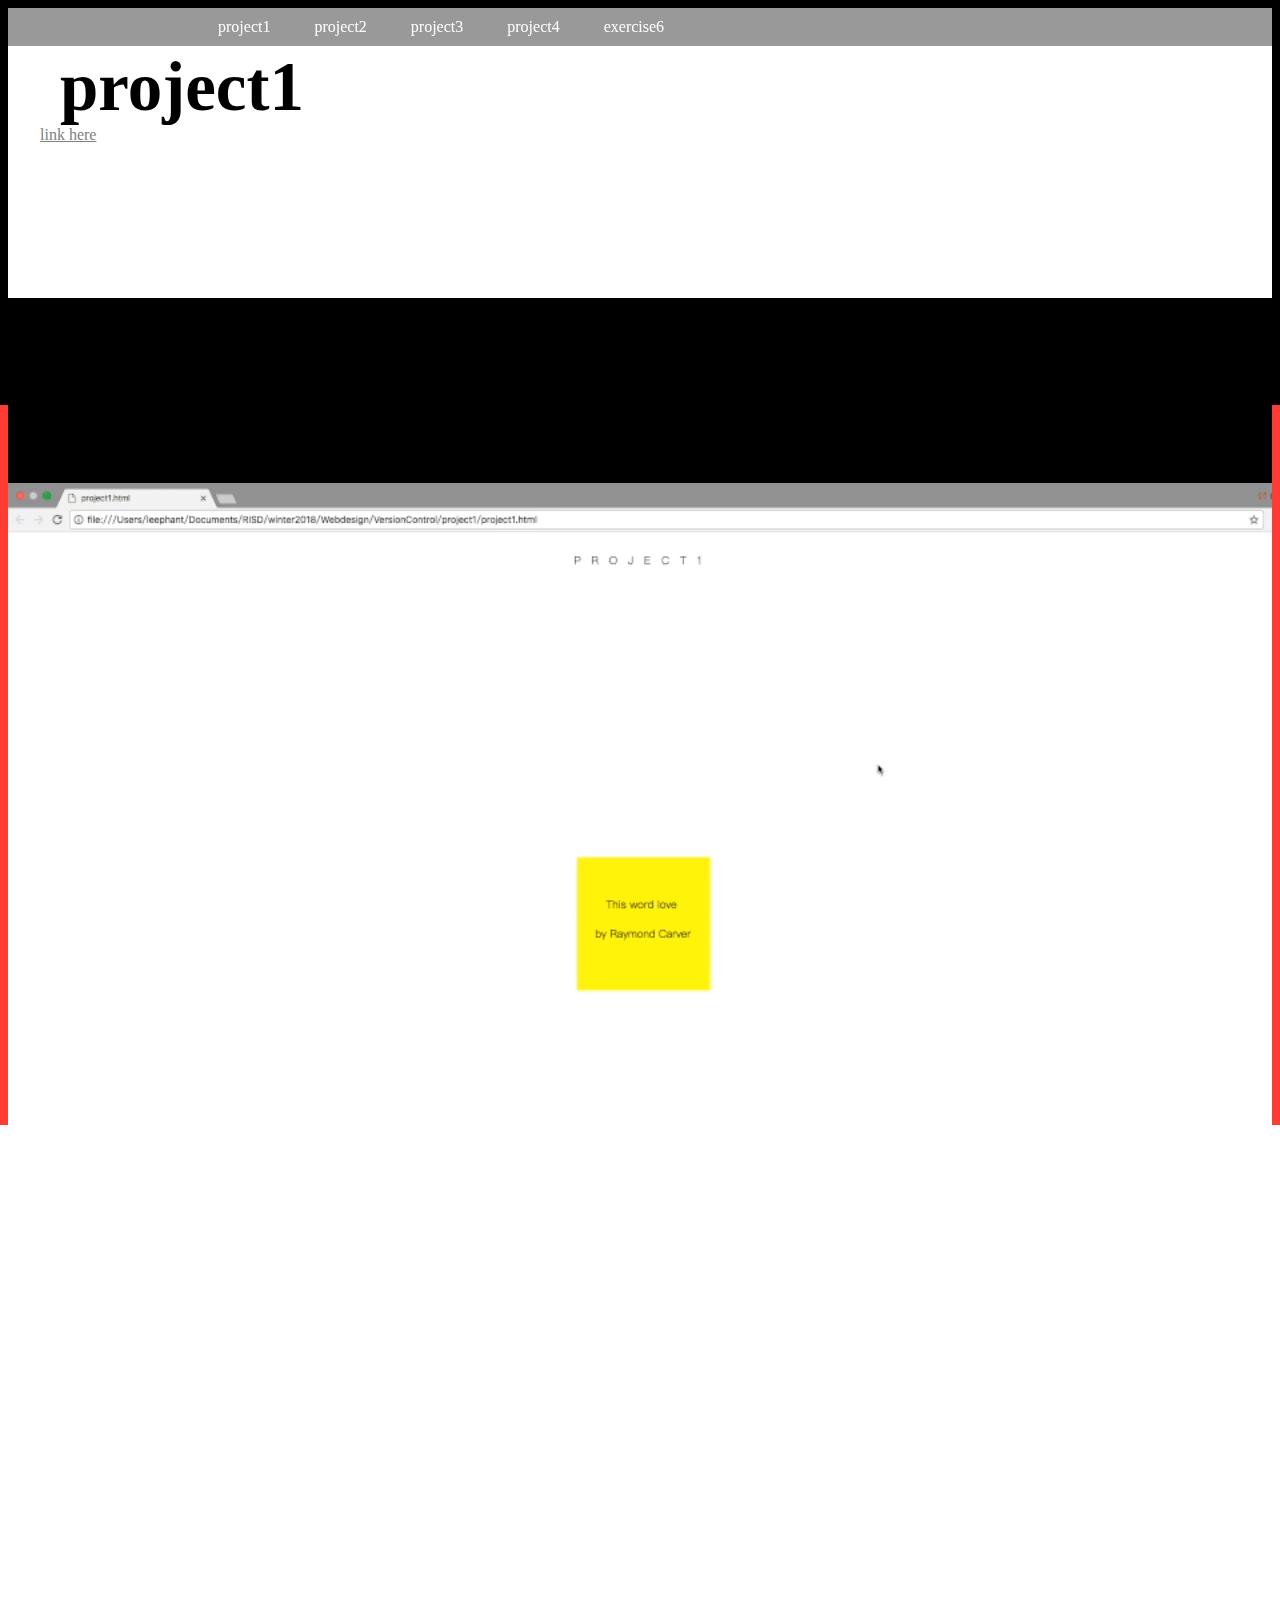
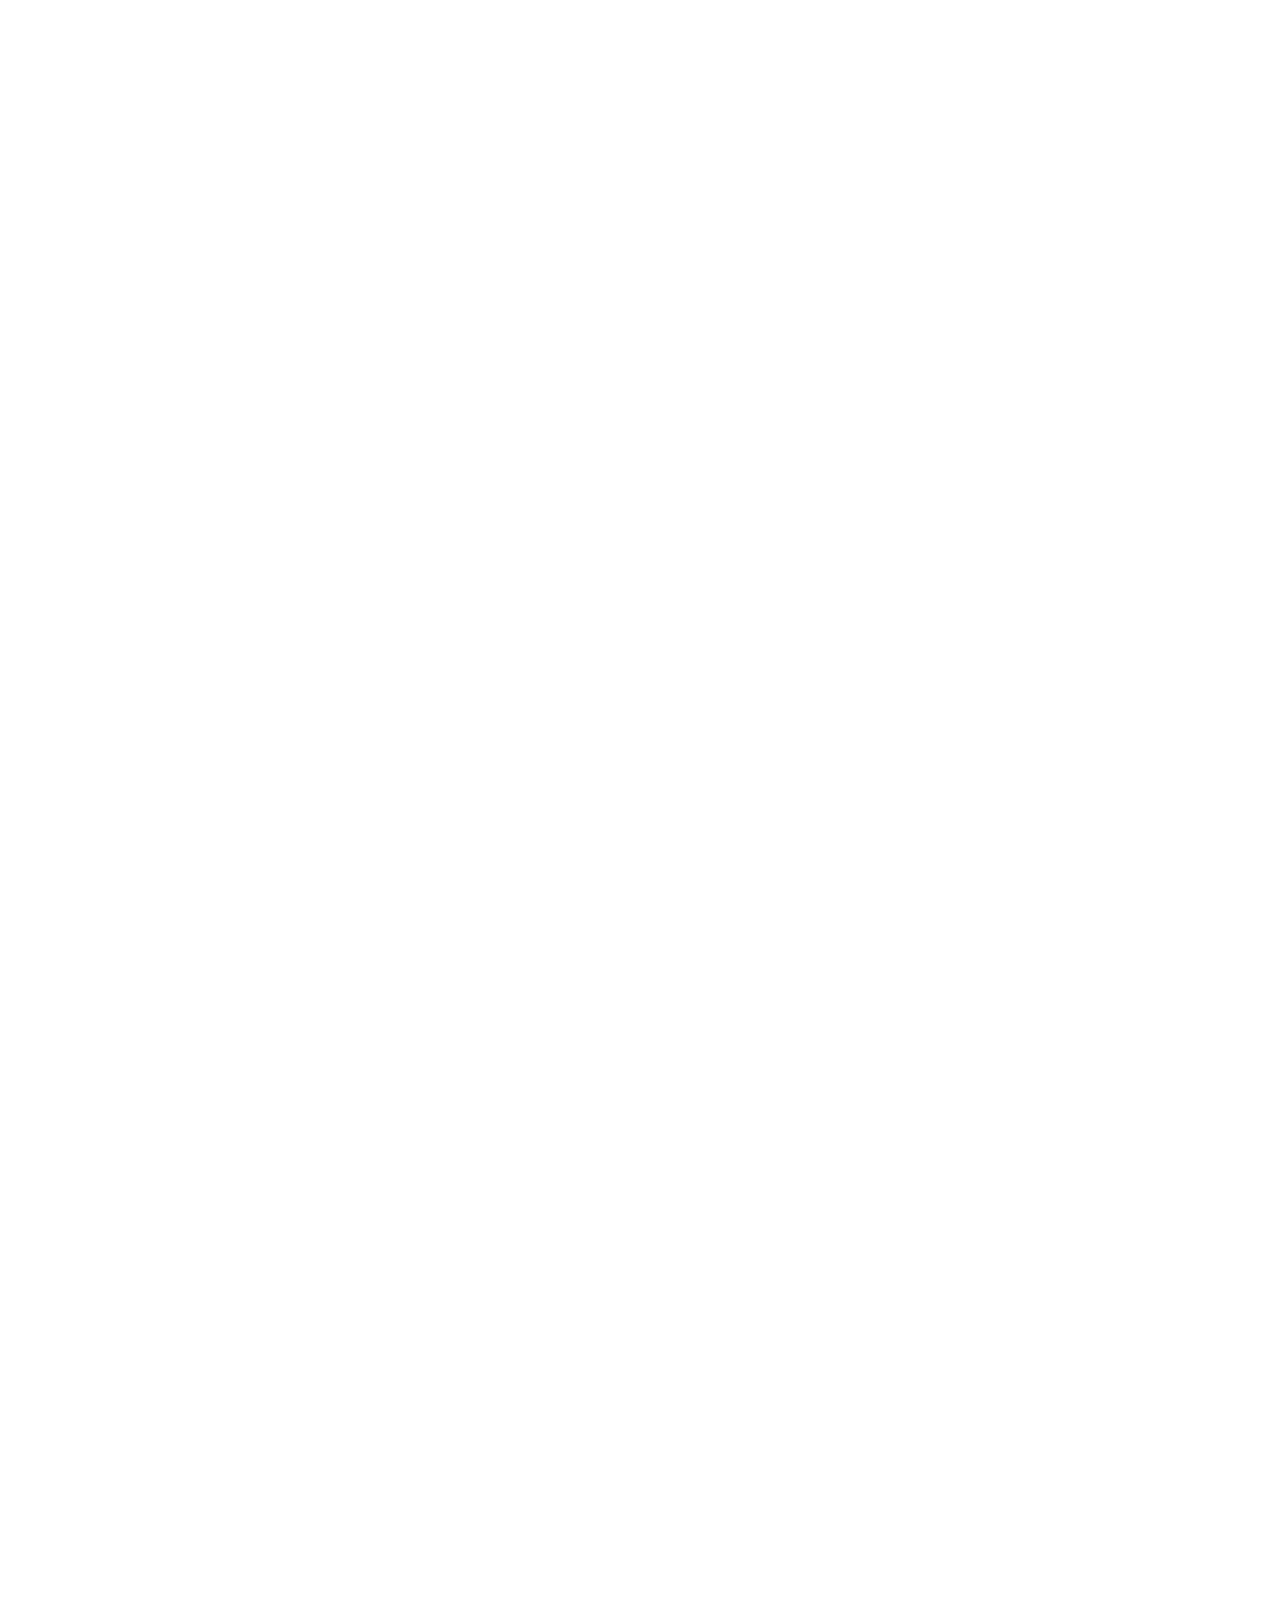
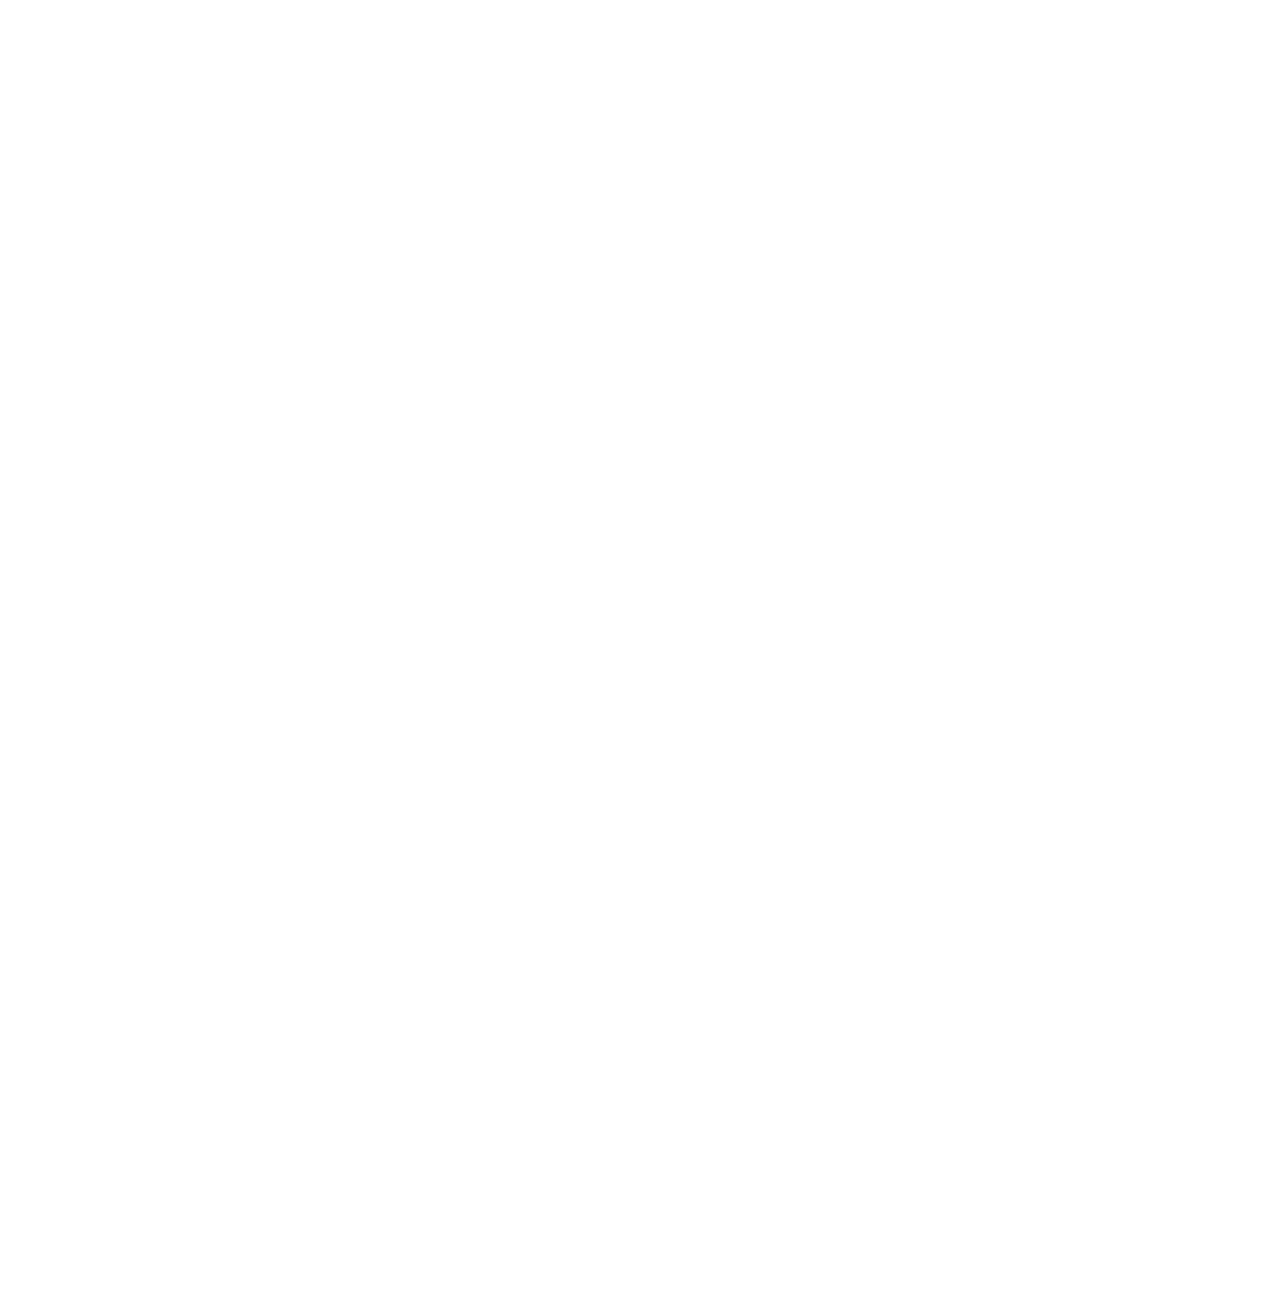
<file: index.html>
<!DOCTYPE html>
<html lang="en" class>
<head>
	<title>repository</title>
	<link rel="stylesheet" type="text/css" href="style.css">
	<script src="https://ajax.googleapis.com/ajax/libs/jquery/2.1.3/jquery.min.js"></script>
	<script type="text/javascript" src="script.js"></script>
</head>
<body>
<div id='header'>
  <nav>
		<a href='#panelzero'> project1</a>
    <a href='#panelOne'>project2</a>
    <a href='#panelTwo'>project3</a>
    <a href='#panelThree'>project4</a>
		<a href='#panelFour'>exercise6</a>
    <span id='location'></span>
  </nav>
</div>
<div class='panelize'>
	<section class='panel zero' id='panelzero'>
		<article>
			<div class='container'>
				<header>
					<p> project1</p>
					<a href="project1/index.html" class="nav"> link here </a>
				</header>
				<div class='content'>
					<p>



			</p>
        </div>
				<header>
				</div>
				<div class="homepage-hero-module">
						<div class="video-container">
								<div class="filter"></div>
								<video autoplay loop class="fillWidth">
										<source src="Links/project1.mp4" type="video/mp4" />
								</video>
						</div>
				</header>
			</div>
		</article>
	</section>

  <section class='panel one' id='panelOne'>
    <article>
      <div class='container'>
        <header>
          <h1>project2</h1>
					<a href="project2/index1.html" class="nav"> link here </a>
        </header>
				<header>
				</div>
				<div class="homepage-hero-module">
						<div class="video-container">
								<div class="filter"></div>
								<video autoplay loop class="fillWidth">
										<source src="Links/project2.mp4" type="video/mp4" />
								</video>
						</div>
				</header>
      </div>
    </article>
  </section>
  <section class='panel two' id='panelTwo'>
    <article>
      <div class='container'>
        <header>
          <h1>project3</h1>
					<a href="project3/index.html" class="nav"> link here </a>
        </header>
				<header>
				</div>
				<div class="homepage-hero-module">
						<div class="video-container">
								<div class="filter"></div>
								<video autoplay loop class="fillWidth">
										<source src="Links/project3.mp4" type="video/mp4" />
								</video>
						</div>
				</header>
      </div>
    </article>
  </section>
  <section class='panel three' id='panelThree'>
    <article>
      <div class='container'>
        <header>
          <h1>project4</h1>
					<a href="project4/index.html" class="nav"> link here </a>
        </header>
				<header>
				</div>
				<div class="homepage-hero-module">
						<div class="video-container">
								<div class="filter"></div>
								<video autoplay loop class="fillWidth">
										<source src="Links/project4.mp4" type="video/mp4" />
								</video>
						</div>
				</header>
      </div>
    </article>
  </section>

	<section class='panel four' id='panelFour'>
		<article>
			<div class='container'>
				<header>
					<h1>exercise6</h1>
					<a href="exersice6/index.html" class="nav"> link here </a>
				</header>
				<header>
				</div>
				<div class="homepage-hero-module">
						<div class="video-container">
								<div class="filter"></div>
								<video autoplay loop class="fillWidth">
										<source src="Links/exercise6.mp4" type="video/mp4" />
								</video>
						</div>
				</header>
			</div>
		</article>
	</section>
</div>
</body>
</html>
</file>
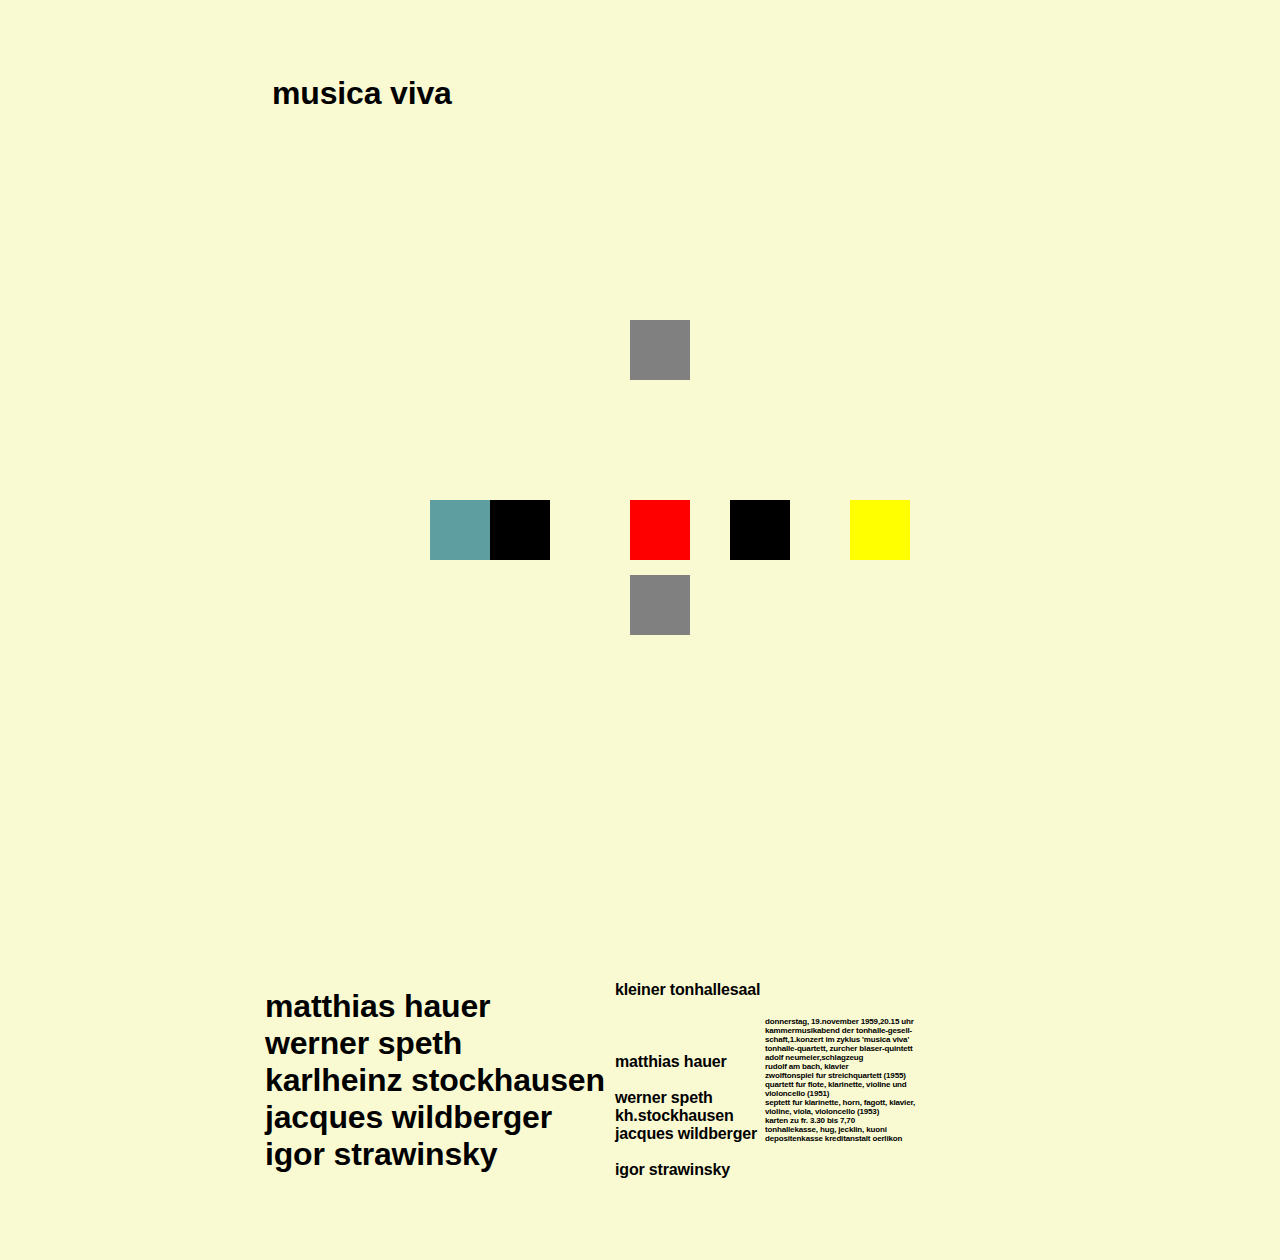
<file: exercise6/index.html>
<!DOCTYPE html>
<html>
<head>
	<title>project2</title>
	<link rel="stylesheet" type="text/css" href="exercise6.css">
</head>
<body>
  <section class="title">
  <h4>musica viva
  </h4>

  </section>
  <section class="container">
     <div class="box grid1">
     </div>
     <div class="box grid2">
     </div>
     <div class="box grid3">
     </div>
     <div class="box grid4">
     </div>
     <div class="box grid5">
     </div>
     <div class="box grid6">
     </div>
     <div class="box grid7">
     </div>
  </section>
  <section class="content">
    <div class="1">
      <h1>  matthias hauer <br/>
        werner speth <br/>
        karlheinz stockhausen <br/>
        jacques wildberger <br/>
        igor strawinsky <br/>
      </h1>
    </div>
    <div class="2">
      <h2>
        kleiner tonhallesaal
        <br/>
        <br/>
        <br/>
        <br/>
        matthias hauer
        <br/>
        <br/>
        werner speth
        <br/>
        kh.stockhausen
        <br/>
        jacques wildberger
        <br/>
        <br/>
        igor strawinsky

      </h2>
    </div>
    <div class="3">
      <h3>
        donnerstag, 19.november 1959,20.15 uhr<br/>
        kammermusikabend der tonhalle-gesell-<br/>
        schaft,1.konzert im zyklus 'musica viva'<br/>
        tonhalle-quartett, zurcher blaser-quintett<br/>
        adolf neumeier,schlagzeug<br/>
        rudolf am bach, klavier<br/>
        zwolftonspiel fur streichquartett (1955)<br/>
        quartett fur flote, klarinette, violine und<br/>
        violoncello (1951)<br/>
        septett fur klarinette, horn, fagott, klavier,<br/>
        violine, viola, violoncello (1953)<br/>
        karten zu fr. 3.30 bis 7,70<br/>
        tonhallekasse, hug, jecklin, kuoni<br/>
        depositenkasse kreditanstalt oerlikon<br/>
      </h3>


    </div>
  </section>
</body>












</html>
</file>
<file: style.css>
#header {
  position: fixed;
  z-index: 2000;
  background-color: rgba(0, 0, 0, 0.4);
  width: 100%;
}
#header nav {
  max-width: 900px;
  margin: 0 auto;
}
#header a {
  color: white;
  display: inline-block;
  text-align: center;
  padding: 10px 20px;
  text-decoration: none;
}
#header a:hover, #header a.active {
  background-color: rgba(0, 0, 0, 0.7);
}

#position-block {
  position: fixed;
  z-index: 1000;
  color: white;
}

h1 {
  font-family: "Dosis";
  font-style: normal;
  font-weight: 600;
  color: white;
  font-size: 69px;
  line-height: 78px;
  padding: 10px 0px 0px 20px;
  margin: 0;
}

p {  font-family: "Dosis";
  font-style: normal;
  font-weight: 600;
  color: black;
  font-size: 69px;
  line-height: 78px;
  padding: 10px 0px 0px 20px;
  margin: 0;

}

article {
  position: relative;
  -moz-box-shadow: black 0px 0px 15px;
  -webkit-box-shadow: black 0px 0px 15px;
  box-shadow: black 0px 0px 0px;
}
article header {
  padding-top: 30px;
}
article .content {
  -moz-column-count: 2;
  -webkit-column-count: 2;
  column-count: 2;
  -moz-column-gap: 60px;
  -webkit-column-gap: 60px;
  column-gap: 60px;
  padding: 0 20px 60px 20px;
}
article .container {
  max-width: 1200px;
  margin: 0 auto;
}

.panel {
  position: relative;
  width: 100%;
}

.panel.zero article {
  background-color: white;
}
.panel.one article {
  background-color: black;
}

.panel.two article {
  background-color: black;
}

.panel.three article {
  background-color: black;
}
.panel.four article {
  background-color: black;
}

.homepage-hero-module {
    border-right: none;
    border-left: none;
    position: relative;
}
.no-video .video-container video,
.touch .video-container video {
    display: none;
}
.no-video .video-container .poster,
.touch .video-container .poster {
    display: block !important;
}
.video-container {
    position: relative;
    bottom: 0%;
    left: 0%;
    height: 100%;
    width: 100%;
    overflow: hidden;
    background: #000;
}
.video-container .poster img {
    width: 100%;
    bottom: 0;
    position: absolute;
}
.video-container .filter {
    z-index: 10000;
    position: absolute;
    background: rgba(0, 0, 0, 0.4);
    width: 100%;
}
.video-container video {
    position: absolute;
    z-index: 0;
    bottom: 0;
}
.video-container video.fillWidth {
    width: 100%;
}

.nav {
  z-index: 12000;
  top: 0;
  left: 100px;
  display: block;
  width: 72px;
  height: 72px;
  font-family: 'RBNo2Light';
  color: grey;
}
</file>
<file: exercise6/exercise6.css>
body{
  background-color: #fafad2;
  margin: 5rem;
}
.content{
  display:-webkit-flex;
  display:flex;
  height:200px;
  align-items: center;
  justify-content: center;
}
.title{
  position:absolute;
  top:2rem;
  left:17rem;
  letter-spacing: -0.01rem;



}

h1{
  font-family: Helvetica, sans-serif;
  text-align: left;
  font-size: 2rem;
  width:350px;
  letter-spacing: -0.01rem;
}
h2{
  font-family: Helvetica, sans-serif;
  text-align: left;
  font-size: 1rem;
  width:150px;
letter-spacing: -0.01rem;
}
h3{
  font-family: Helvetica, sans-serif;
  text-align: left;
  font-size: 0.5rem;
  width:250px;
  letter-spacing: -0.01rem;
}
h4{
  font-family: Helvetica, sans-serif;
  text-align: left;
  font-size: 2rem;
letter-spacing: -0.01rem;
}

.container {
	height: 100vh;
	display: flex;
  	align-items: center;
  	justify-content: center;
}
.box {
	width: 60px;
	height: 60px;
	margin: 0px;
	background-color: rgb(0,255,0);
}
.grid1{
	background: cadetblue;
  animation-name: drive;
  animation-duration: 2.5s;
  animation-timing-function: ease-in-out;
  animation-iteration-count: 1;
  animation-delay: 2s;
}
.grid2{

	background: black;
  animation-name: drive2;
  animation-duration: 2.5s;
  animation-timing-function: ease-in-out;
  animation-iteration-count: 1;
  animation-delay: 2s;
}
.grid3{
	transform: translate(80px,0px);
	background: red;
  z-index: 2;

}
.grid4{
	transform: translate(20px,-180px);
	background: grey;
  animation-name: drive3;
  animation-duration: 2.5s;
  animation-timing-function: ease-in-out;
  animation-iteration-count: 1;
  animation-delay: 2s;
}
.grid5{
	transform: translate(60px,0px);
	background: black;
  animation-name: drive4;
  animation-duration: 2.5s;
  animation-timing-function: ease-in-out;
  animation-iteration-count: 1;
  animation-delay: 2s;
}
.grid6{
	transform: translate(-100px,75px);
	background: grey;
  animation-name: drive5;
  animation-duration: 2.5s;
  animation-timing-function: ease-in-out;
  animation-iteration-count: 1;
  animation-delay: 2s;
}
.grid7{
	transform: translate(60px,0px);
	background: yellow;
  animation-name: drive6;
  animation-duration: 2.5s;
  animation-timing-function: ease-in-out;
  animation-iteration-count: 1;
  animation-delay: 2s;
}

@keyframes drive {
  from { transform: translate(200px);
  }
  to { transform: translate(0);
    }
}
@keyframes drive2 {
  from { transform: translate(140px);
  }
  to { transform: translate(0);
    }
}
@keyframes drive3 {
  from { transform: translate(20px,0px);
  }
  to { transform: translate(20px,-180px);
    }
}
@keyframes drive4 {
  from { transform: translate(0px,0px);
  }
  to { transform: translate(60px,0px);
    }
}
@keyframes drive5 {
  from { transform: translate(-100px,0px);
  }
  to { transform: translate(-100px,75px);
    }
}
@keyframes drive6 {
  from { transform: translate(-120px,0px);
  }
  to { transform: translate(60px,0px);
    }
}
</file>
